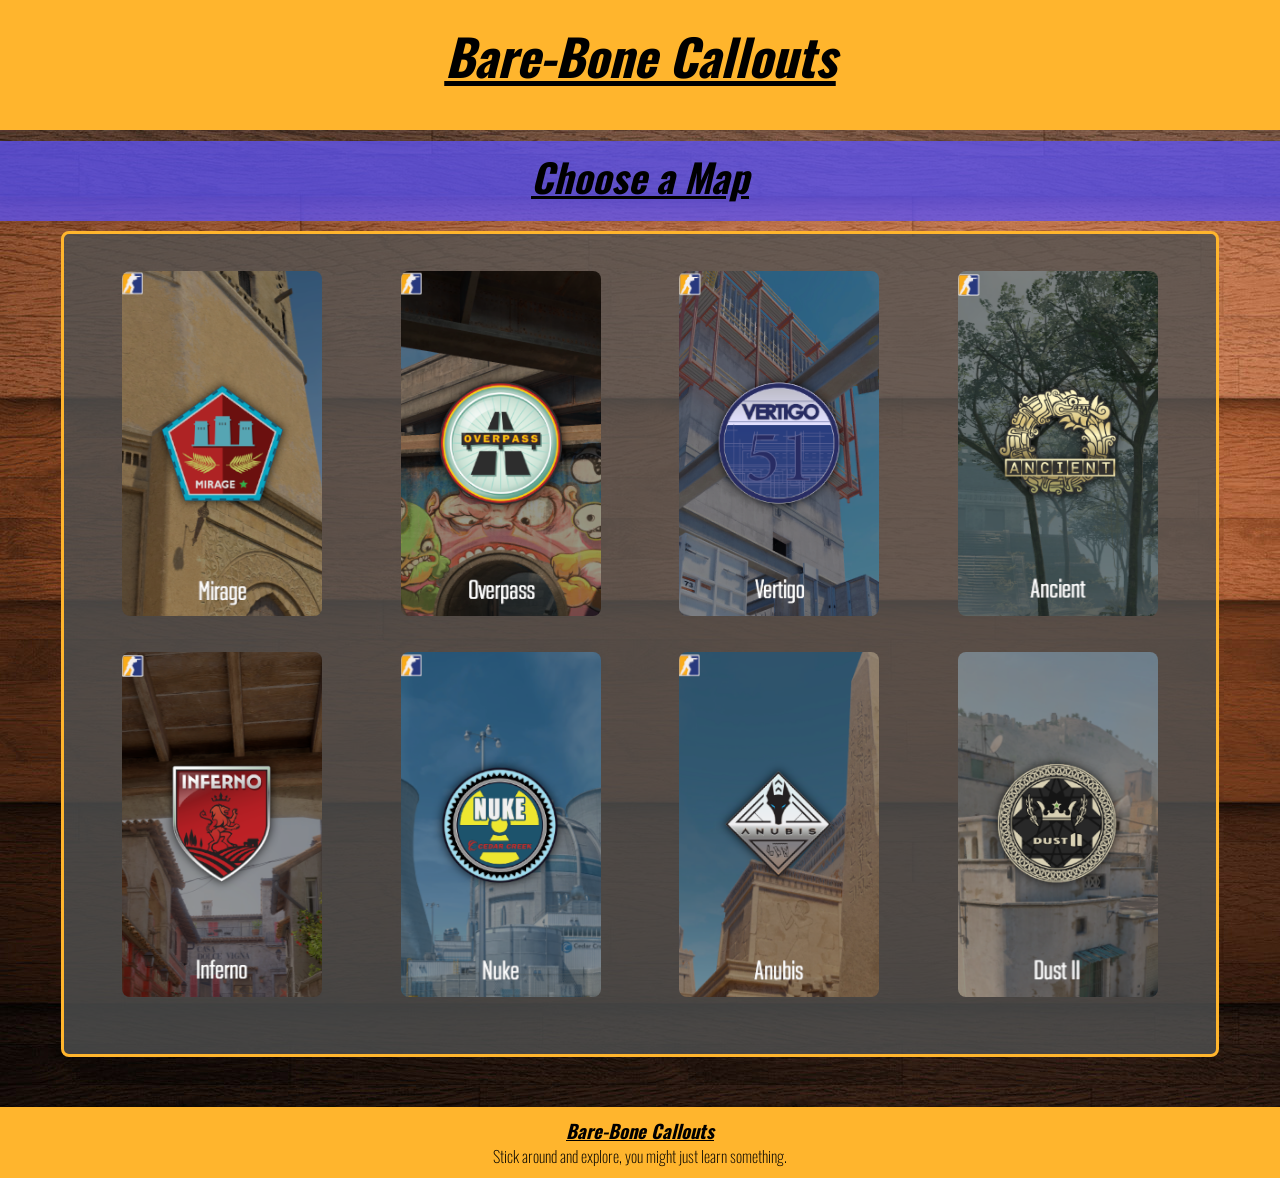
<file: index.html>
<!DOCTYPE html>
<html>
<head>
  <title>GrandMaster's Lore</title>
  <meta name="viewport" content="width=device-width,initial-scale=1" >
  <link href="Resources/style.css" rel="stylesheet">
  <link rel="preconnect" href="https://fonts.googleapis.com">
  <link rel="preconnect" href="https://fonts.gstatic.com" crossorigin>
  <link href="https://fonts.googleapis.com/css2?family=Oswald&family=Space+Mono&display=swap" rel="stylesheet">
</head>
<body>
    
  <header>
    <a href="index.html"><h1>Bare-Bone Callouts</h1></a>
  </header>
  <div class="subheading">
    <h2>Choose a Map</h2>
  </div>
  
    <section>
        
        <div class="toprow">
            <a class="mainpanel" href="mirage.html"><div class="maps" id="mirage"></div></a>
            <a class="mainpanel" href="overpass.html"><div class="maps" id="overpass"></div></a>
            <a class="mainpanel" href="vertigo.html"><div class="maps" id="vertigo"></div></a>
            <a class="mainpanel" href="ancient.html"><div class="maps" id="ancient"></div></a>
        </div>
        <div class="botrow">
            <a class="mainpanel" href="inferno.html"><div class="maps" id="inferno"></div></a>
            <a class="mainpanel" href="nuke.html"><div class="maps" id="nuke"></div></a>
            <a class="mainpanel" href="anubis.html"><div class="maps" id="anubis"></div></a>
            <a class="mainpanel" href="dust.html"><div class="maps" id="dust"></div></a>
        </div>
    </section>

    <footer>
      <h3>Bare-Bone Callouts</h3><p>Stick around and explore, you might just learn something.</p>
    </footer>

  <script src="script.js"></script>
</body>
</html>
</file>
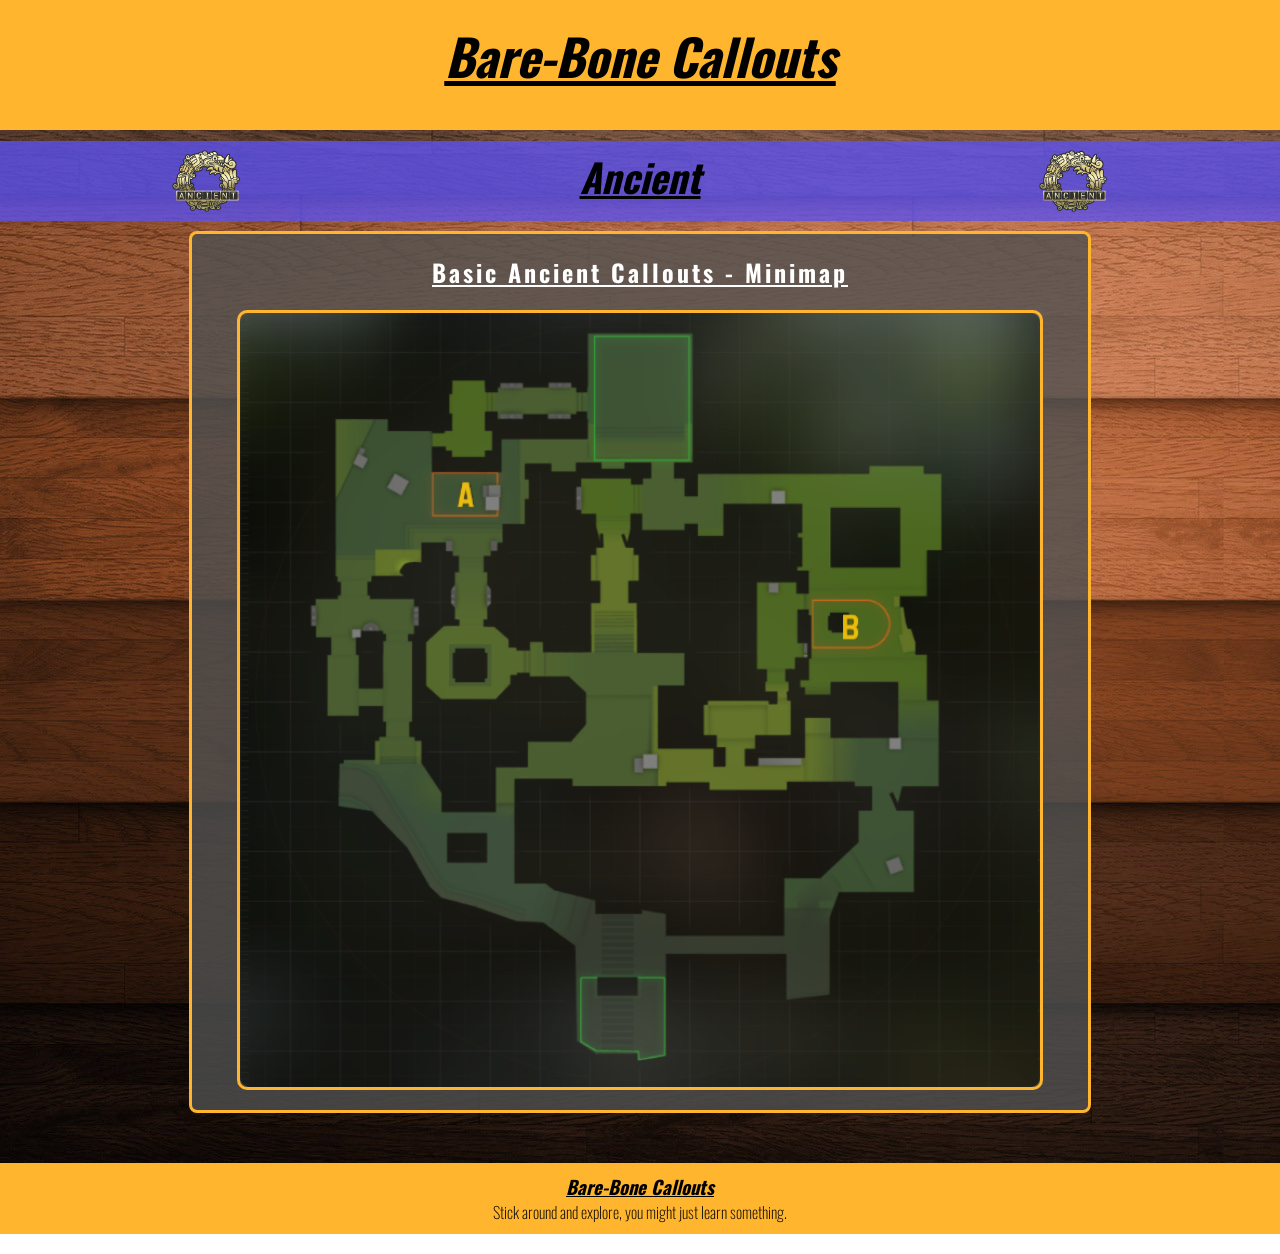
<file: ancient.html>
<!DOCTYPE html>
<html>
<head>
  <title>CS2 - Ancient</title>
  <meta name="viewport" content="width=device-width,initial-scale=1" >
  <link href="Resources/style.css" rel="stylesheet">
  <link rel="preconnect" href="https://fonts.googleapis.com">
  <link rel="preconnect" href="https://fonts.gstatic.com" crossorigin>
  <link href="https://fonts.googleapis.com/css2?family=Oswald&family=Space+Mono&display=swap" rel="stylesheet">
</head>
<body>
    
  <header>
    <a href="index.html"><h1>Bare-Bone Callouts</h1></a>
  </header>
  
  <div class="subheading">
    <img src="Media/Images/ancientLOGO.webp" alt="ancient logo"><h2>Ancient</h2><img src="Media/Images/ancientLOGO.webp" alt="ancient logo">
  </div>
  <section class="mainbody">
    <div><h2>Basic Ancient Callouts - Minimap</h2></div>
      <div class="bigmaps"><img id="bigmapancient" src="Media/Images/bigancient.png" alt=""></div>
  </section>

  <footer>
    <h3>Bare-Bone Callouts</h3><p>Stick around and explore, you might just learn something.</p>
  </footer>
  
  <script src="script.js"></script>
</body>
</html>
</file>
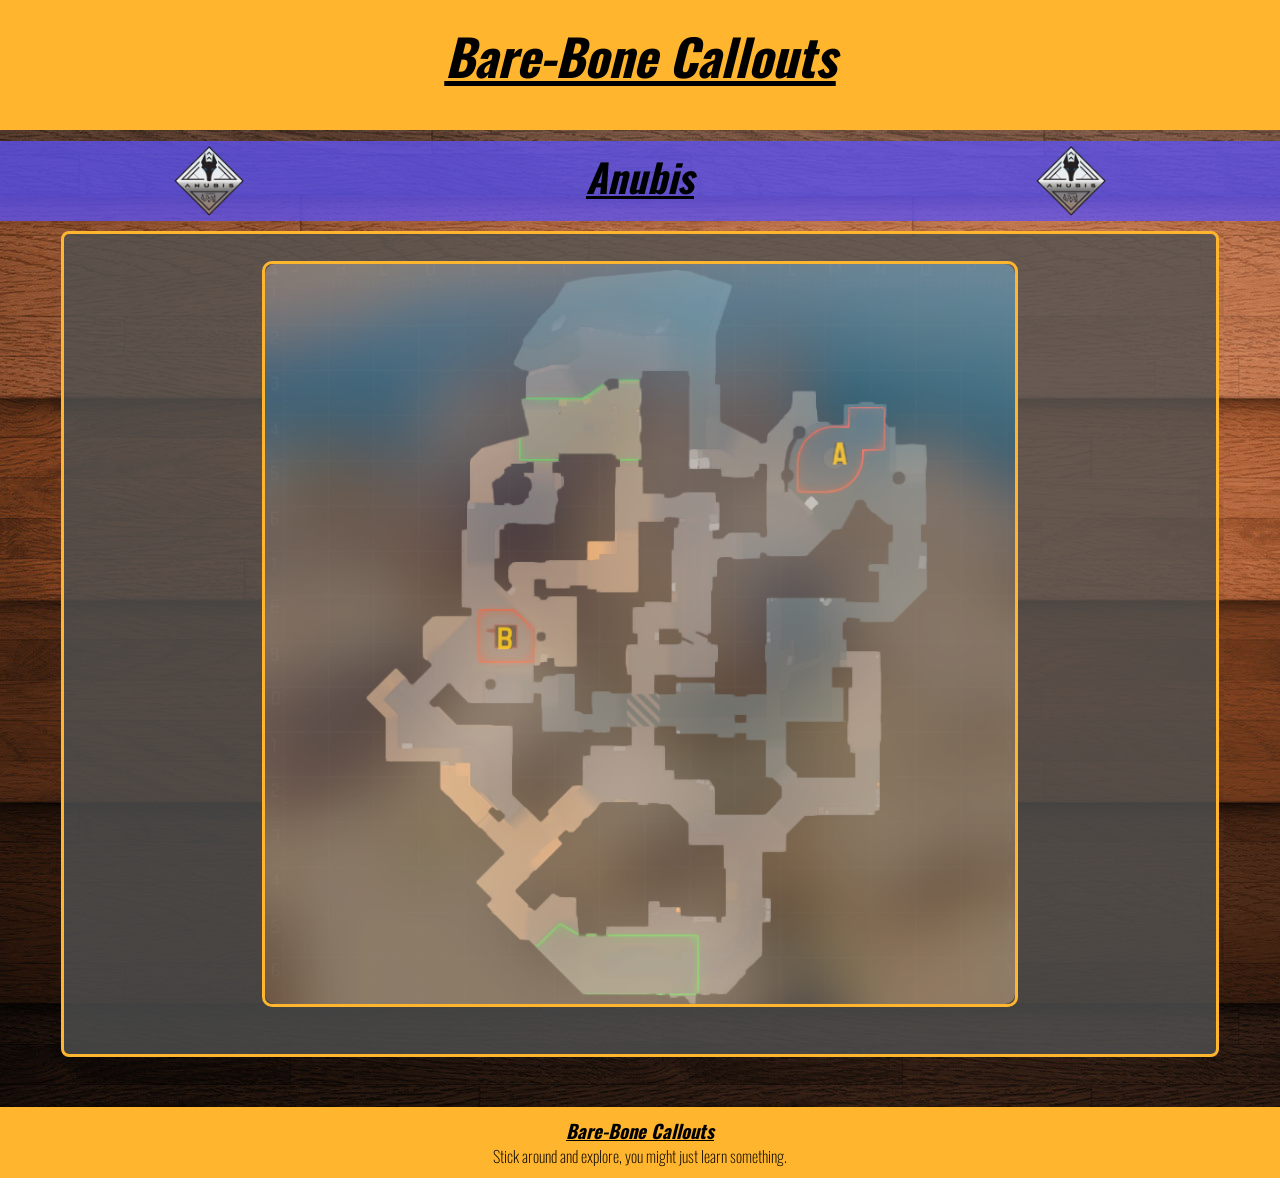
<file: anubis.html>
<!DOCTYPE html>
<html>
<head>
  <title>CS2 - Anubis</title>
  <meta name="viewport" content="width=device-width,initial-scale=1" >
  <link href="Resources/style.css" rel="stylesheet">
  <link rel="preconnect" href="https://fonts.googleapis.com">
  <link rel="preconnect" href="https://fonts.gstatic.com" crossorigin>
  <link href="https://fonts.googleapis.com/css2?family=Oswald&family=Space+Mono&display=swap" rel="stylesheet">
</head>
<body>
    
  <header>
    <a href="index.html"><h1>Bare-Bone Callouts</h1></a>
  </header>
  <div class="subheading">
    <img src="Media/Images/anubisLOGO.webp" alt="anubis logo"><h2>Anubis</h2><img src="Media/Images/anubisLOGO.webp" alt="anubis logo">
  </div>
    <section>
      <div class="bigmaps"><img id="bigmapanubis" src="Media/Images/biganubis.png" alt=""></div>
    </section>

    <footer>
      <h3>Bare-Bone Callouts</h3><p>Stick around and explore, you might just learn something.</p>
    </footer>

  <script src="script.js"></script>
</body>
</html>
</file>
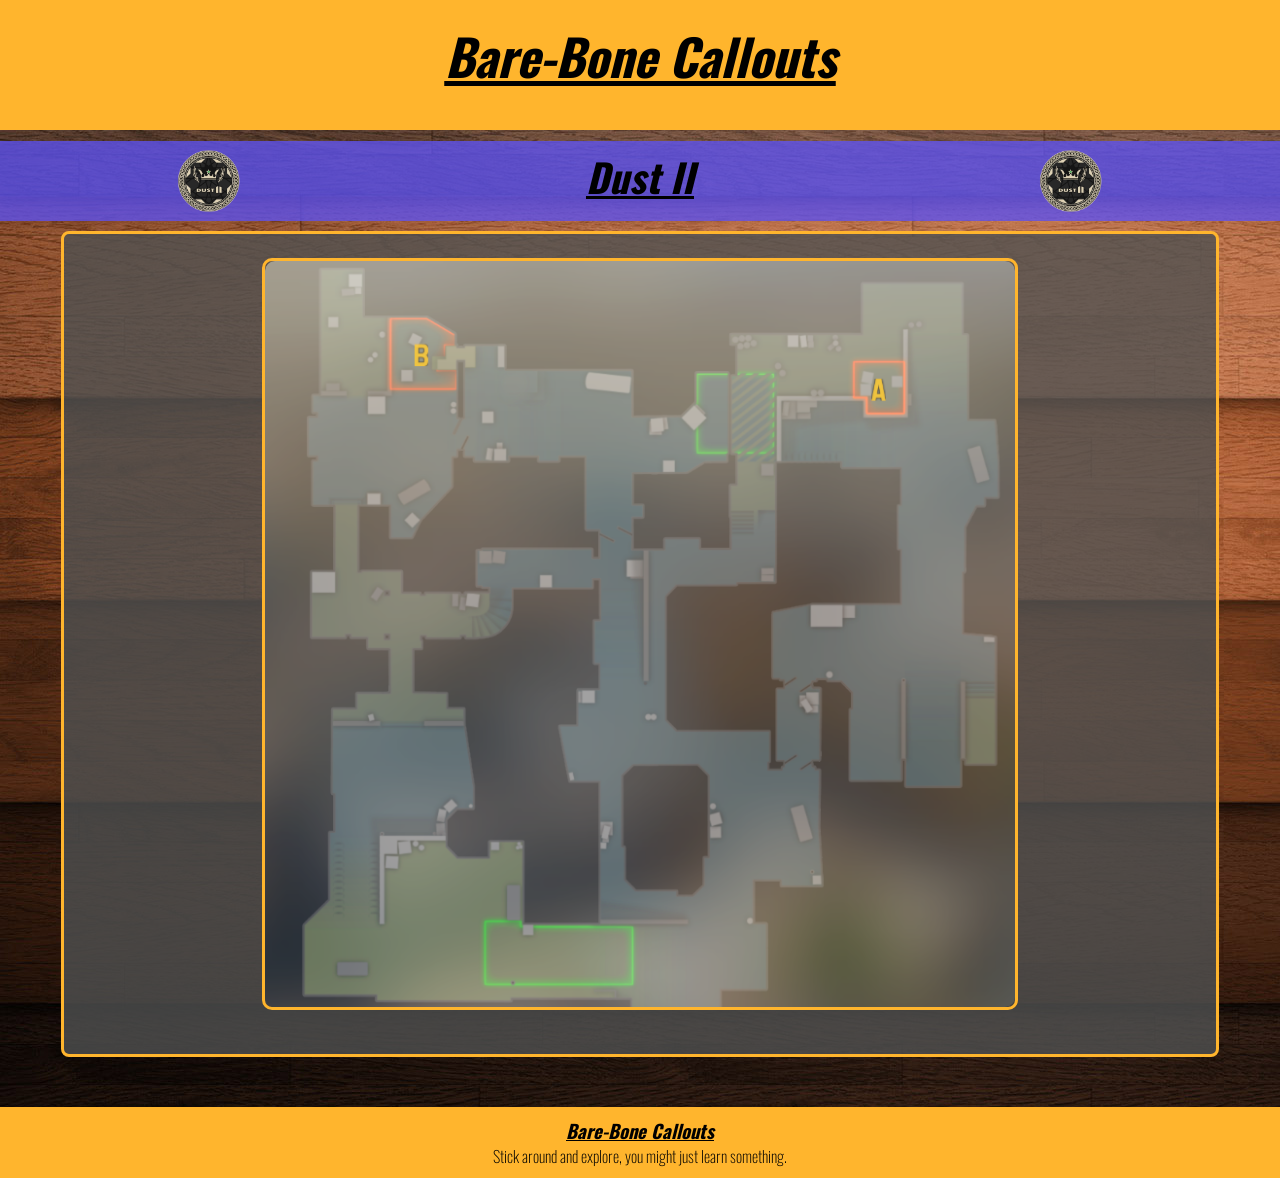
<file: dust.html>
<!DOCTYPE html>
<html>
<head>
  <title>CS2 - Dust II</title>
  <meta name="viewport" content="width=device-width,initial-scale=1" >
  <link href="Resources/style.css" rel="stylesheet">
  <link rel="preconnect" href="https://fonts.googleapis.com">
  <link rel="preconnect" href="https://fonts.gstatic.com" crossorigin>
  <link href="https://fonts.googleapis.com/css2?family=Oswald&family=Space+Mono&display=swap" rel="stylesheet">
</head>
<body>
    
  <header>
    <a href="index.html"><h1>Bare-Bone Callouts</h1></a>
  </header>
  <div class="subheading">
    <img src="Media/Images/dustLOGO.webp" alt="dust logo"><h2>Dust II</h2><img src="Media/Images/dustLOGO.webp" alt="dust logo">
  </div>
    <section>
      <div class="bigmaps"><img id="bigmapdust" src="Media/Images/bigdust.png" alt=""></div>
    </section>

    <footer>
      <h3>Bare-Bone Callouts</h3><p>Stick around and explore, you might just learn something.</p>
    </footer>

  <script src="script.js"></script>
</body>
</html>
</file>
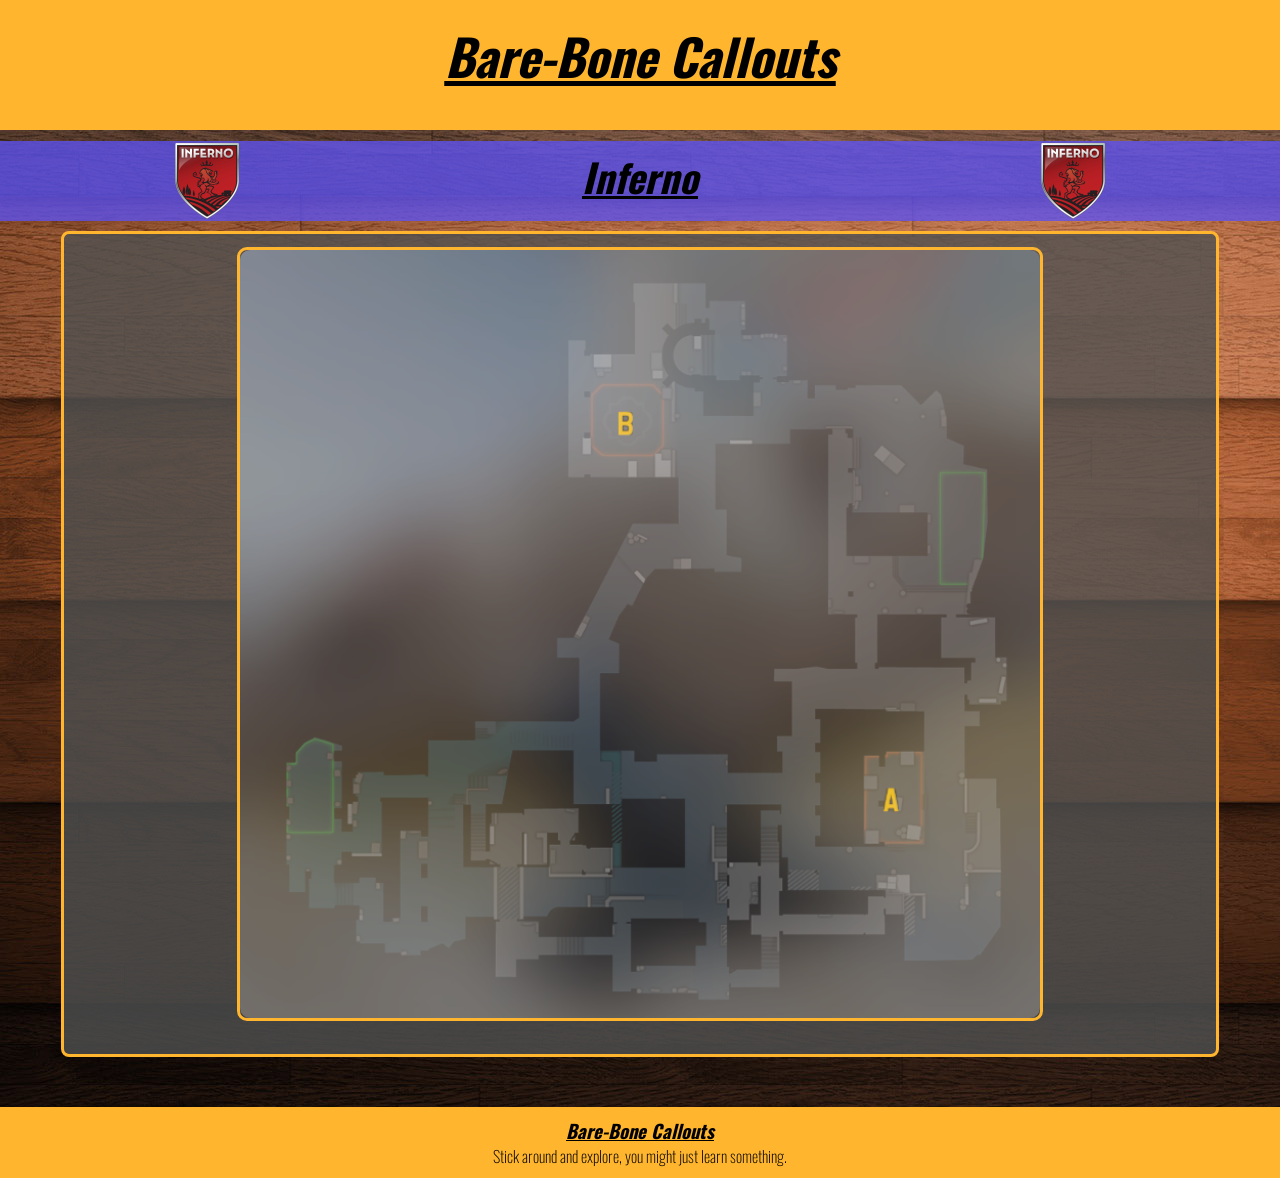
<file: inferno.html>
<!DOCTYPE html>
<html>
<head>
  <title>CS2 - Inferno</title>
  <meta name="viewport" content="width=device-width,initial-scale=1" >
  <link href="Resources/style.css" rel="stylesheet">
  <link rel="preconnect" href="https://fonts.googleapis.com">
  <link rel="preconnect" href="https://fonts.gstatic.com" crossorigin>
  <link href="https://fonts.googleapis.com/css2?family=Oswald&family=Space+Mono&display=swap" rel="stylesheet">
</head>
<body>
    
  <header>
    <a href="index.html"><h1>Bare-Bone Callouts</h1></a>
  </header>
  <div class="subheading">
    <img src="Media/Images/infernoLOGO.webp" alt="inferno logo"><h2>Inferno</h2><img src="Media/Images/infernoLOGO.webp" alt="inferno logo">
  </div>
    <section>
      <div class="bigmaps"><img id="bigmapinferno" src="Media/Images/biginferno.png" alt=""></div>
    </section>

    <footer>
      <h3>Bare-Bone Callouts</h3><p>Stick around and explore, you might just learn something.</p>
    </footer>

  <script src="script.js"></script>
</body>
</html>
</file>
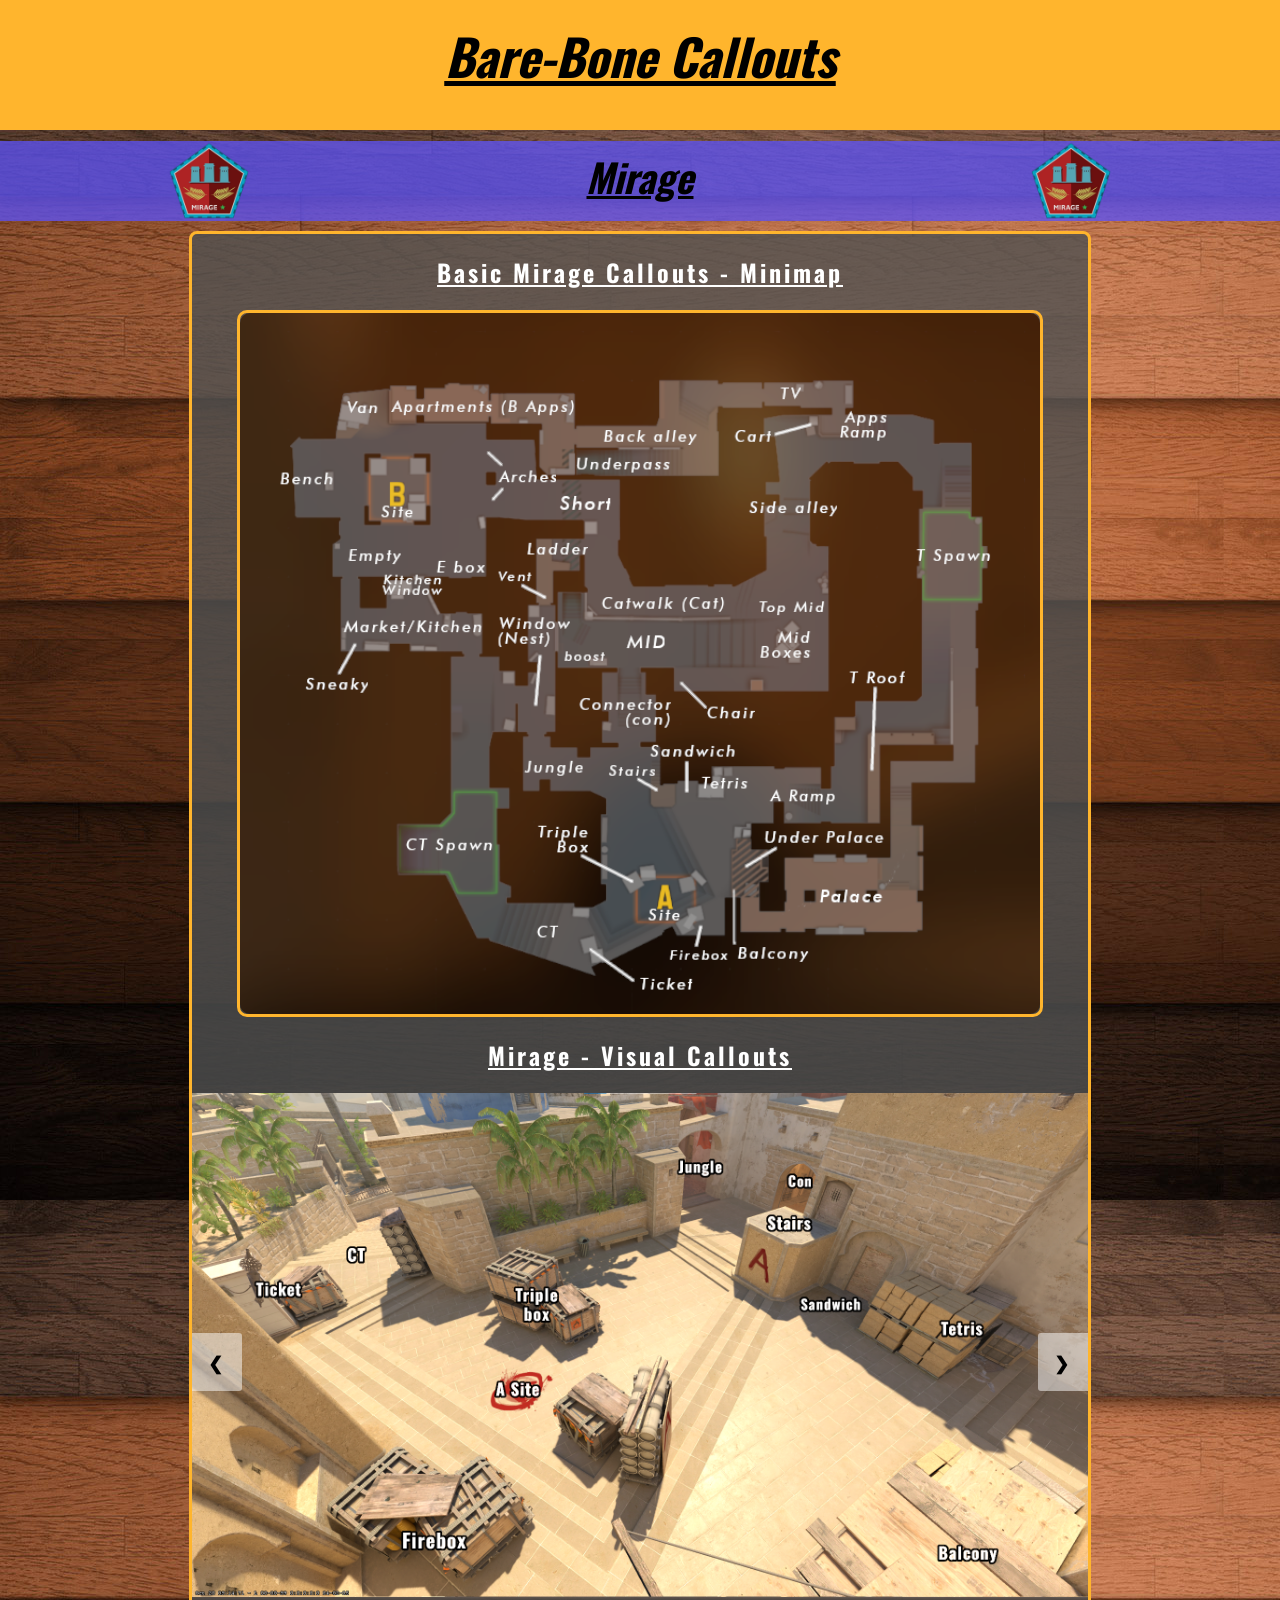
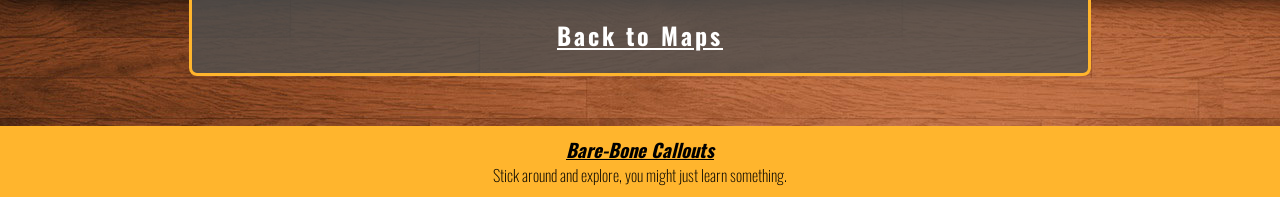
<file: mirage.html>
<!DOCTYPE html>
<html>
<head>
  <title>CS2 - Mirage</title>
  <meta name="viewport" content="width=device-width,initial-scale=1" >
  <link href="Resources/style.css" rel="stylesheet">
  <link rel="preconnect" href="https://fonts.googleapis.com">
  <link rel="preconnect" href="https://fonts.gstatic.com" crossorigin>
  <link href="https://fonts.googleapis.com/css2?family=Oswald&family=Space+Mono&display=swap" rel="stylesheet">
</head>
<body>
    
  <header>
    <a href="index.html"><h1>Bare-Bone Callouts</h1></a>
  </header>
  <div class="subheading">
    <img src="Media/Images/mirageLOGO.webp" alt="mirage logo"><h2>Mirage</h2><img src="Media/Images/mirageLOGO.webp" alt="mirage logo">
  </div>
    <section class="mainbody">
       <div><h2>Basic Mirage Callouts - Minimap</h2></div>
      <div class="bigmaps"><img src="Media/Images/bigmirage.png" alt="Mirage Minimap Fullscreen"></div>
    

    <!--EXPERIMENTAL HERO STARTS -->
    
    <!-- Slideshow container -->

    <h2>Mirage - Visual Callouts</h2>
    <div class="slideshow-container">
      <div class="mySlides1">
        <img src="Media/Images/Visual-callouts/Mirage-A2fin.png" style="width:100%">
      </div>
    
      <div class="mySlides1">
        <img src="Media/Images/Visual-callouts/Mirage-A1fin.png" style="width:100%">
      </div>
    
      <div class="mySlides1">
        <img src="Media/Images/Visual-callouts/Mirage-A3fin.png" style="width:100%">
      </div>

      <div class="mySlides1">
        <img src="Media/Images/Visual-callouts/Mirage-B1fin.png" style="width:100%">
      </div>

      <div class="mySlides1">
        <img src="Media/Images/Visual-callouts/Mirage-B2fin.png" style="width:100%">
      </div>

      <div class="mySlides1">
        <img src="Media/Images/Visual-callouts/Mirage-mid1fin.png" style="width:100%">
      </div>

      <div class="mySlides1">
        <img src="Media/Images/Visual-callouts/Mirage-mid2fin.png" style="width:100%">
      </div>
    
      <a class="prev" onclick="plusSlides(-1, 0)">&#10094;</a>
      <a class="next" onclick="plusSlides(1, 0)">&#10095;</a>
    </div>
    <div><a class="backhome" href="index.html"><h1>Back to Maps</h1></a></div>
</section>

<footer>
  <h3>Bare-Bone Callouts</h3><p>Stick around and explore, you might just learn something.</p>
</footer>

  <script src="script.js"></script>
</body>
</html>
</file>
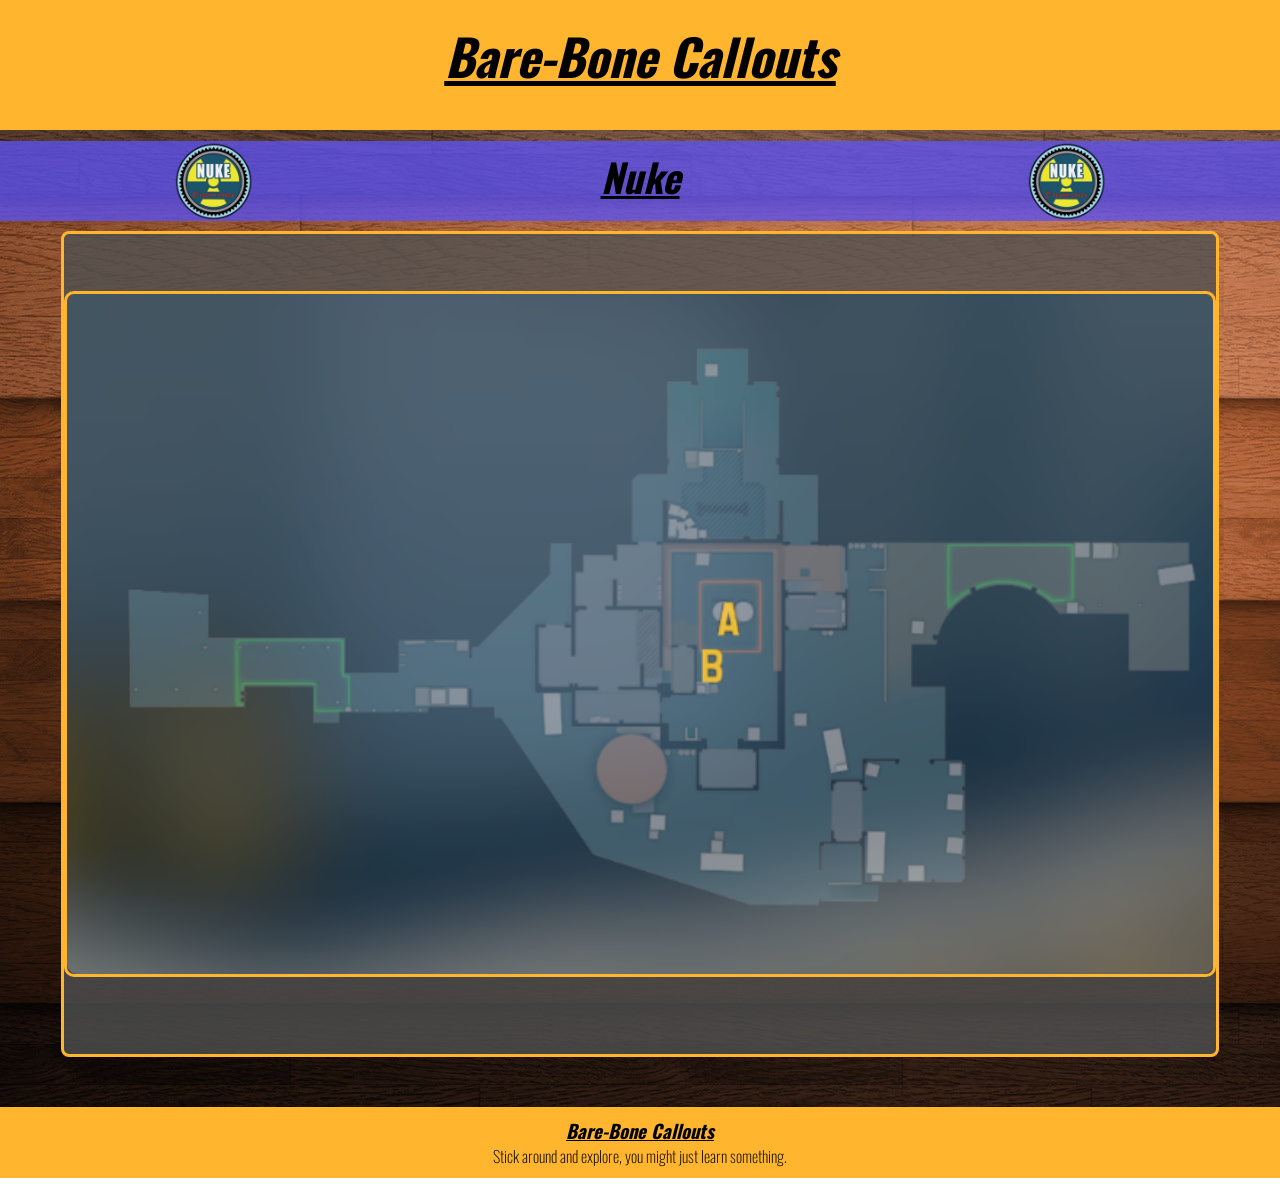
<file: nuke.html>
<!DOCTYPE html>
<html>
<head>
  <title>CS2 - Nuke</title>
  <meta name="viewport" content="width=device-width,initial-scale=1" >
  <link href="Resources/style.css" rel="stylesheet">
  <link rel="preconnect" href="https://fonts.googleapis.com">
  <link rel="preconnect" href="https://fonts.gstatic.com" crossorigin>
  <link href="https://fonts.googleapis.com/css2?family=Oswald&family=Space+Mono&display=swap" rel="stylesheet">
</head>
<body>
    
  <header>
    <a href="index.html"><h1>Bare-Bone Callouts</h1></a>
  </header>
  <div class="subheading">
    <img src="Media/Images/nukeLOGO.webp" alt="nuke logo"><h2>Nuke</h2><img src="Media/Images/nukeLOGO.webp" alt="nuke logo">
  </div>
    <section>
      <div class="bigmaps"><img id="bigmapnuke" src="Media/Images/bignuke.png" alt=""></div>
    </section>

    <footer>
      <h3>Bare-Bone Callouts</h3><p>Stick around and explore, you might just learn something.</p>
    </footer>

  <script src="script.js"></script>
</body>
</html>
</file>
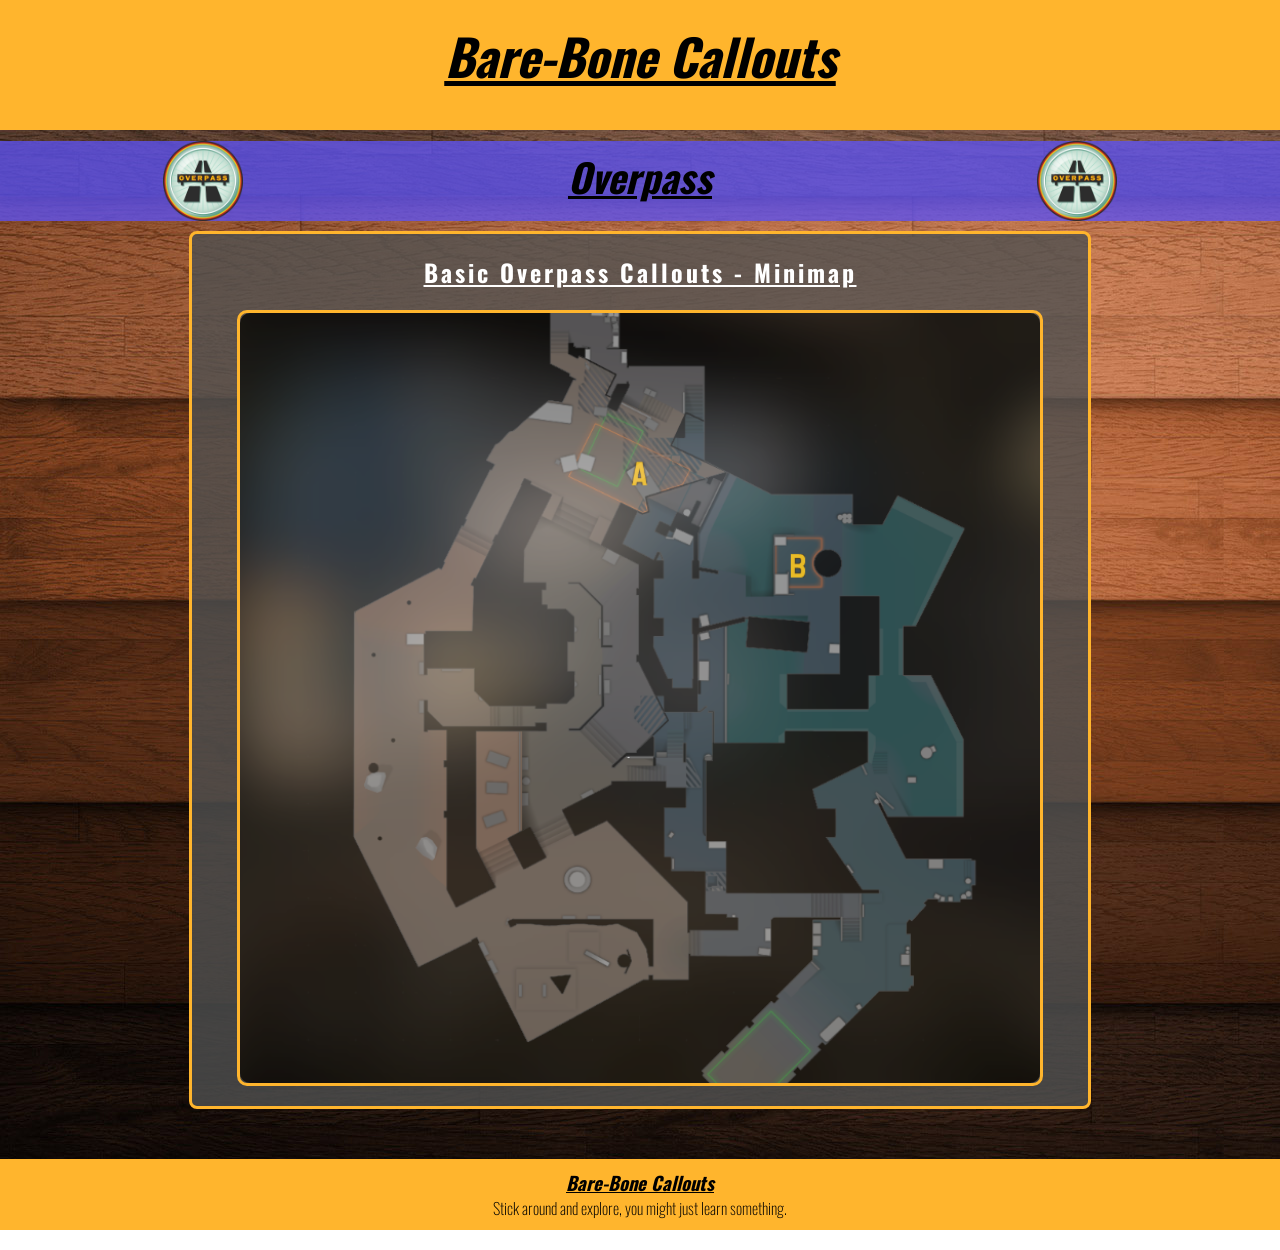
<file: overpass.html>
<!DOCTYPE html>
<html>
<head>
  <title>CS2 - Overpass</title>
  <meta name="viewport" content="width=device-width,initial-scale=1" >
  <link href="Resources/style.css" rel="stylesheet">
  <link rel="preconnect" href="https://fonts.googleapis.com">
  <link rel="preconnect" href="https://fonts.gstatic.com" crossorigin>
  <link href="https://fonts.googleapis.com/css2?family=Oswald&family=Space+Mono&display=swap" rel="stylesheet">
</head>
<body>
    
  <header>
    <a href="index.html"><h1>Bare-Bone Callouts</h1></a>
  </header>
  <div class="subheading">
    <img src="Media/Images/overpassLOGO.webp" alt="overpass logo"><h2>Overpass</h2><img src="Media/Images/overpassLOGO.webp" alt="overpass logo">
  </div>
    <section class="mainbody">
      <div><h2>Basic Overpass Callouts - Minimap</h2></div>
      <div class="bigmaps"><img id="bigmapoverpass" src="Media/Images/bigoverpass.png" alt=""></div>
    </section>

    <footer>
      <h3>Bare-Bone Callouts</h3><p>Stick around and explore, you might just learn something.</p>
    </footer>

  <script src="script.js"></script>
</body>
</html>
</file>
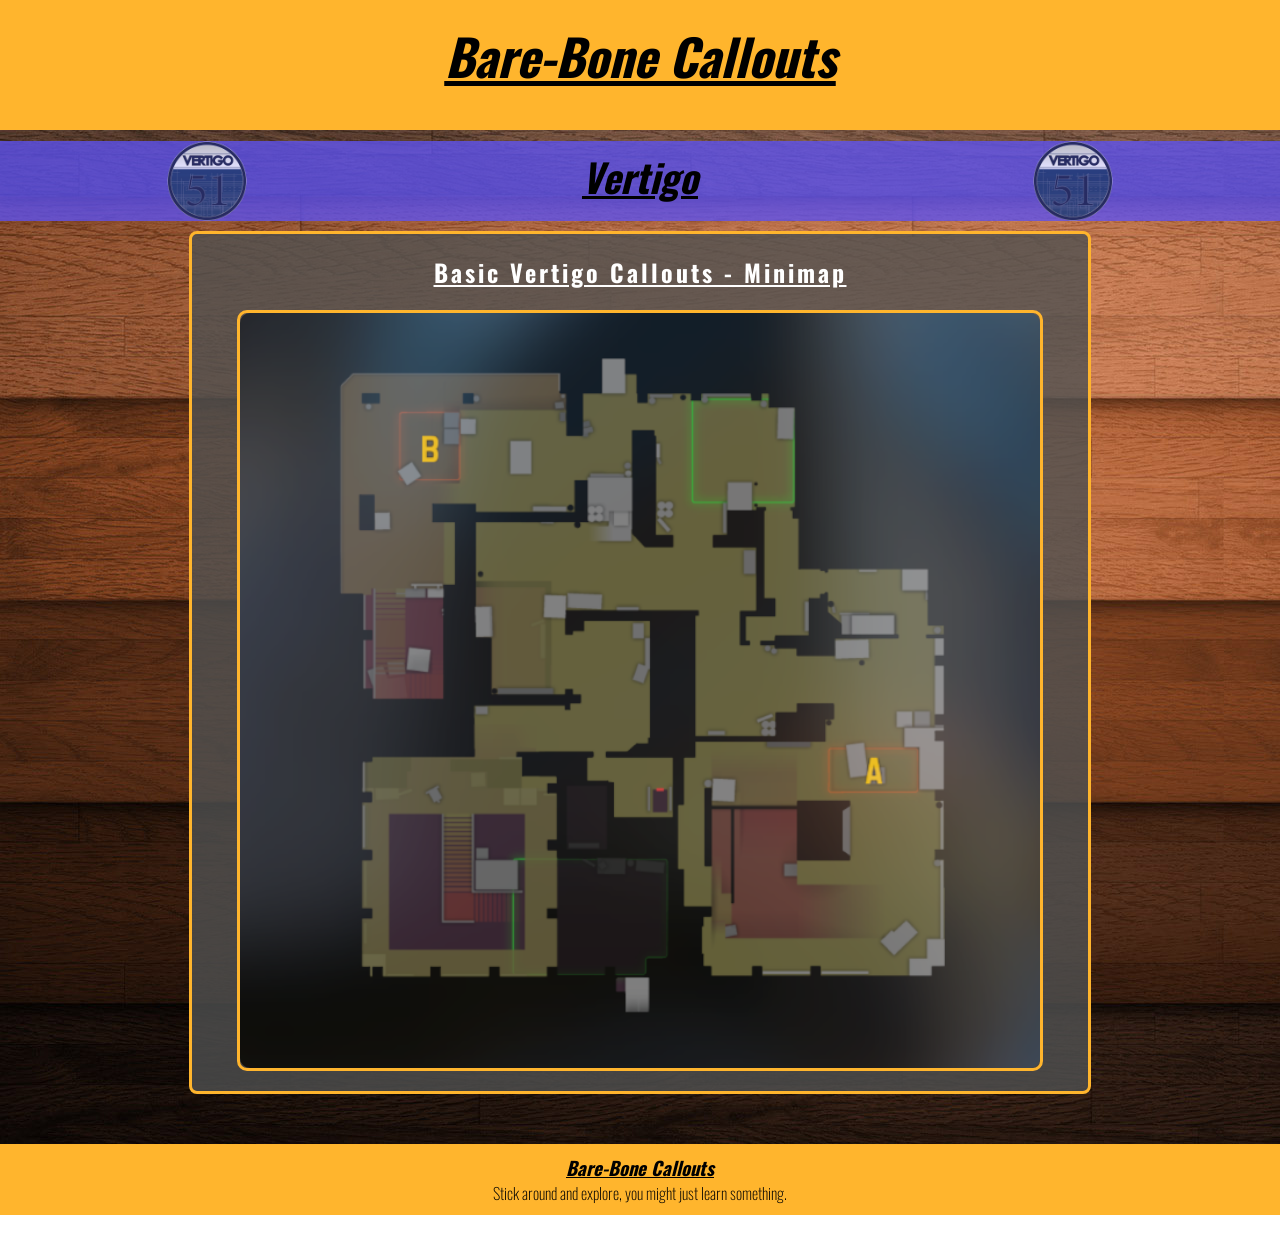
<file: vertigo.html>
<!DOCTYPE html>
<html>
<head>
  <title>CS2 - Vertigo</title>
  <meta name="viewport" content="width=device-width,initial-scale=1" >
  <link href="Resources/style.css" rel="stylesheet">
  <link rel="preconnect" href="https://fonts.googleapis.com">
  <link rel="preconnect" href="https://fonts.gstatic.com" crossorigin>
  <link href="https://fonts.googleapis.com/css2?family=Oswald&family=Space+Mono&display=swap" rel="stylesheet">
</head>
<body>
    
  <header>
    <a href="index.html"><h1>Bare-Bone Callouts</h1></a>
  </header>
  <div class="subheading">
    <img src="Media/Images/vertigoLOGO.webp" alt="vertigo logo"><h2>Vertigo</h2> <img src="Media/Images/vertigoLOGO.webp" alt="vertigo logo">
  </div>
  
  
    <section class="mainbody">
      <div><h2>Basic Vertigo Callouts - Minimap</h2></div>
      <div class="bigmaps"><img id="bigmapvertigo" src="Media/Images/bigvertigo.png" alt=""></div>
    </section>

    <footer>
      <h3>Bare-Bone Callouts</h3><p>Stick around and explore, you might just learn something.</p>
    </footer>

  <script src="script.js"></script>
</body>
</html>
</file>
<file: Resources/style.css>
*{
    margin: 0;
    padding: 0;
}

html{
    font-family: 'Oswald', serif;
}
body{
    background: url(../Media/Images/backgroundmaybe.jpg);

}

.subheading img{
    width: 80px;
    margin-top: 10px;
}

header{
    display: flex;
    justify-content: center;
    align-items: center;
    height: 50px;
    text-decoration: underline;
    font-style: italic;
    font-size: 30px;
    background-color: rgb(255, 181, 45);
    padding: 50px;
    margin-top: -20px;
    max-width: 100%;
    margin-bottom: -39px;
}

header img{
    max-width: 5%;
    margin-top: 15px;
}

header a:hover{
color: white;
}

a:hover{
    color: black;
}


section{
    width: 65%;
    height: 800px;
    display: flex;
    margin: 50px auto;
    flex-direction: column;
    justify-content: space-evenly;
    align-items: center;
    background-color: rgba(79, 80, 80, 0.8);
    border-radius: 8px;
    border: rgb(255, 181, 45) solid 3px; 
    color: white;
    letter-spacing: 2px;
    padding-bottom: 20px;
    text-decoration: underline;
    flex-shrink: 2;
}

.mainbody{
    width: 70%;
    height: 70%;
    display: flex;
    margin: 50px auto;
    flex-direction: column;
    justify-content: space-evenly;
    align-items: center;
    background-color: rgba(79, 80, 80, 0.8);
    border-radius: 8px;
    border: rgb(255, 181, 45) solid 3px; 
    color: white;
    letter-spacing: 3px;
    text-decoration: underline;
}

section h2{
    margin: 20px;
}

.toprow{
    
    display: flex;
    justify-content: space-between;
    width: 90%;
}

.botrow{
    
    display: flex;
    justify-content: space-between;
    width: 90%;
}


.maps{
    width: 215px;
    height: 350px;
    border-radius: 8px;
    background-position: center;
    background-size: cover;
}

a{
    color: black;
}

.mainpanel:hover{
    border: rgb(93, 83, 243) solid 4px;
    border-radius: 8px;
    margin: -4px;
}

.subheading{
    display: flex;
    justify-content: space-around;
    align-items: center;
    height: 70px;
    font-size: 26px;
    margin-top: 50px;
    margin-bottom: -40px;
    background-color: rgba(94, 83, 243, 0.781) ;
    font-style: italic;
    text-decoration: underline;
    padding-bottom: 10px;
    
}

/*Maps Home Start*/

#mirage{
   background: url(../Media/Images/Mirage.png) center no-repeat;
   background-size: 215px;
}

#overpass{
    background: url(../Media/Images/overpass.png) center no-repeat;
    background-size: 215px;
}

#vertigo{
    background: url(../Media/Images/Vertigo.png) center no-repeat;
    background-size: 215px;
}

#ancient{
    background: url(../Media/Images/Ancient.png) center no-repeat;
    background-size: 215px;
}

#inferno{
    background: url(../Media/Images/Inferno.png) center no-repeat;
    background-size: 215px;
}

#nuke{
    background: url(../Media/Images/Nuke.png) center no-repeat;
    background-size: 215px;
}

#anubis{
    background: url(../Media/Images/Anubis.png) center no-repeat;
    background-size: 215px;
}

#dust{
    background: url(../Media/Images/dust.png) center no-repeat;
    background-size: 215px;
}

/*Maps Home End*/

.bigmaps{
    display: flex;
    border-radius: 10px;
    border: rgb(255, 181, 45) solid 3px;
    margin-bottom: 0px;
    
}

.bigmaps img{
    width: 800px;
    max-width: 100%;
    border-radius: 10px;
}

#bigmapoverpass{
    width: 800px;
    max-width: 100%;
    border-radius: 10px;
}

#bigmapvertigo{
    width: 800px;
    max-width: 100%;
    border-radius: 10px;
}

#bigmapancient{
    width: 800px;
    max-width: 100%;
    border-radius: 10px;
}

#bigmapinferno{
    width: 800px;
    max-width: 100%;
    border-radius: 10px;
}

#bigmapnuke{
    width: 1200px;
    max-width: 100%;
    border-radius: 10px;
}

#bigmapanubis{
    width: 750px;
    max-width: 100%;
}

#bigmapdust{
    width: 750px;
}

/*Experimental Hero Starts*/

/* Slideshow container */
.slideshow-container {
    max-width: 1250px;
    position: relative;
    margin: auto;
    padding-bottom: 15px;
  }
  
  /* Next & previous buttons */
  .prev, .next {
    cursor: pointer;
    position: absolute;
    top: 50%;
    width: auto;
    padding: 16px;
    margin-top: -22px;
    color: rgb(0, 0, 0);
    font-weight: bold;
    font-size: 18px;
    transition: 0.6s ease;
    border-radius: 0 3px 3px 0;
    user-select: none;
    background-color: rgba(255, 255, 255, 0.5);
  }
  
  /* Position the "next button" to the right */
  .next {
    right: 0;
    border-radius: 3px 0 0 3px;
  }
  
  /* On hover, add a grey background color */
  .prev:hover, .next:hover {
    background-color: #f1f1f1;
    color: black;
  }

  .backhome{
    color: white;
  }

  footer{
    background-color: rgb(255, 181, 45);
    color: rgb(0, 0, 0);
    font-weight: 100;
    text-align: center;
    padding: 10px;
  }

  footer p{
    font-weight: 200;
  }

  footer h3{
    text-decoration: underline;
    font-style: italic;
  }

  @media only screen and (max-width: 1650px){
   section{
    width: 90%;
   }

  }

  @media only screen and (max-width: 1281px){
    .maps{
        width: 200px;
        height: 300px;
        padding-bottom: 30px;
        padding-top: 15px;
    }
    header h1{
        font-size: 50px;
    }
    
  }

  @media only screen and (max-width: 1020px){
    .maps{
        width: 150px;
        height: 200px;
    }
    section{
        width: 80%;
        height: 600px;
    }

    @media only screen and (max-width: 884px){
        section{
            width: 95%;
            height: 600px;
        }
        .maps{
            width: 130px;
            height: 150px;
        }

    }
 
  }
</file>
